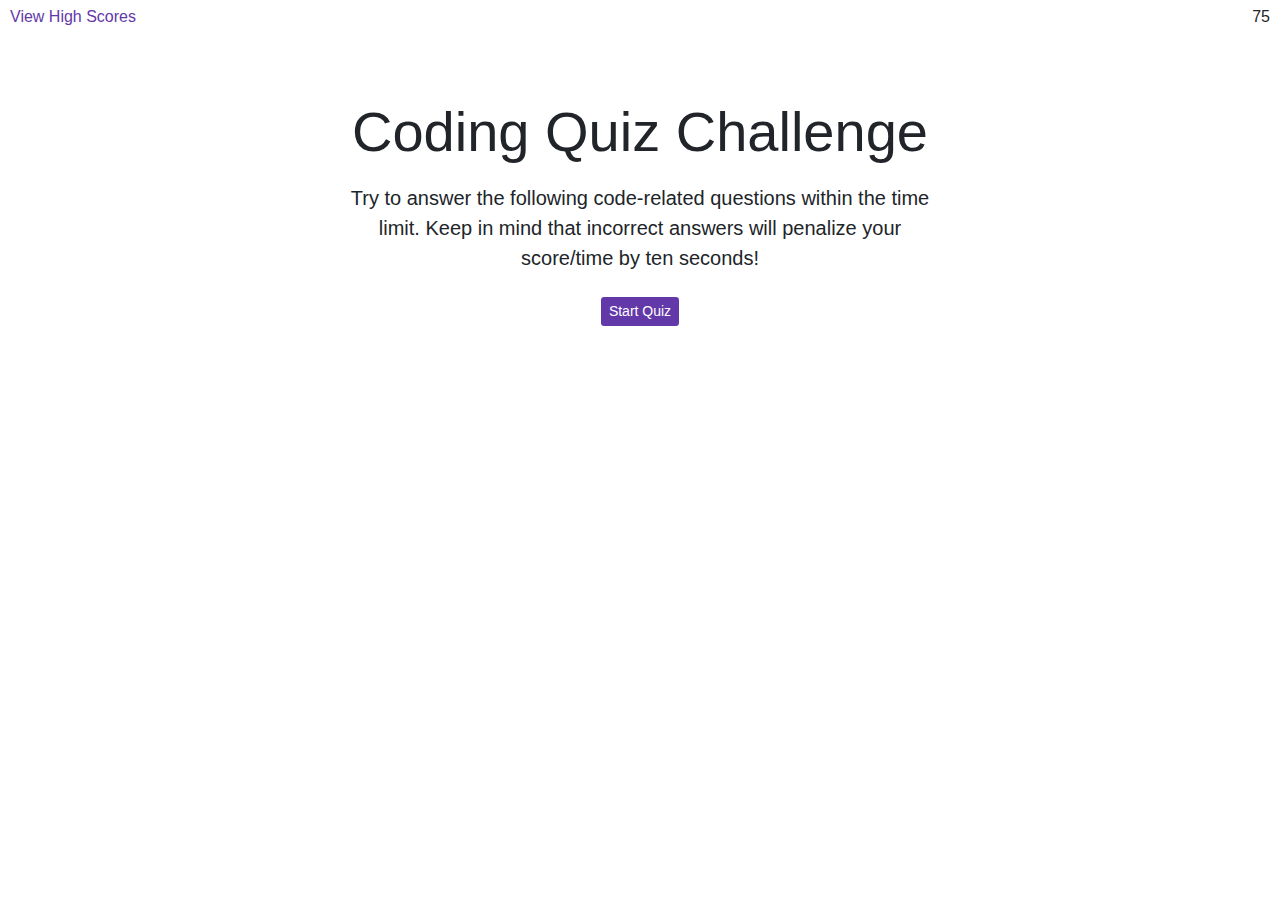
<file: index.html>
<!DOCTYPE html>
<html lang="en">
  <head>
    <meta charset="UTF-8" />
    <meta name="viewport" content="width=device-width, initial-scale=1" />
    <meta http-equiv="X-UA-Compatible" content="ie=edge" />
    <title>My Javascript Coding Quiz</title>
    <link
      rel="stylesheet"
      href="https://stackpath.bootstrapcdn.com/bootstrap/4.5.2/css/bootstrap.min.css"
      integrity="sha384-JcKb8q3iqJ61gNV9KGb8thSsNjpSL0n8PARn9HuZOnIxN0hoP+VmmDGMN5t9UJ0Z"
      crossorigin="anonymous"
    />
    <link rel="stylesheet" type="text/css" href="./assets/css/style.css" />
    <nav>
      <a id="high-scores" href="./highscores.html">View High Scores</a>
      <div id="timer">75</div>
    </nav>
  </head>
  <body>
    <div class="jumbotron jumbotron-fluid">
      <div id="startContainer" class="container col-lg-6">
          <h1 id="headline" class="display-4"></h1>
          <h2 id="question" class="display-8 text-left"></h2>
          <p id="pText" class="lead"></p>
          <button id="btn" class="btn btn-sm"></button>
          <div id="choices">
            <button id="btn1" type="submit" class="btn btn-sm"></button><br />
            <button id="btn2" type="submit" class="btn btn-sm"></button><br />
            <button id="btn3" type="submit" class="btn btn-sm"></button><br />
            <button id="btn4" type="submit" class="btn btn-sm"></button><br />
          </div>
          <form id="form" class="form-inline">
            <div class="form-group mb-2">
              <label for="exampleFormControlInput1">Enter your initials: </label>
            </div>
            <div class="form-group mx-sm-3 mb-2">
              <label for="text" class="sr-only">initials</label>
              <input
                type="text"
                class="form-control"
                id="initials"
                placeholder="initials"
              />
            </div>
            <button id="submitBtn" type="submit" class="btn btn-primary mb-2">submit</button>
          </form>
      </div>
      <footer class="container col-lg-6">
        <br />
        <div id="answer">
          <hr />
          <p id="answer-text"></p>
        </div>
      </footer>
    </div>

    <script src="./assets/js/script.js"></script>
    <script
      src="https://code.jquery.com/jquery-3.5.1.slim.min.js"
      integrity="sha384-DfXdz2htPH0lsSSs5nCTpuj/zy4C+OGpamoFVy38MVBnE+IbbVYUew+OrCXaRkfj"
      crossorigin="anonymous"
    ></script>
    <script
      src="https://cdn.jsdelivr.net/npm/popper.js@1.16.1/dist/umd/popper.min.js"
      integrity="sha384-9/reFTGAW83EW2RDu2S0VKaIzap3H66lZH81PoYlFhbGU+6BZp6G7niu735Sk7lN"
      crossorigin="anonymous"
    ></script>
    <script
      src="https://stackpath.bootstrapcdn.com/bootstrap/4.5.2/js/bootstrap.min.js"
      integrity="sha384-B4gt1jrGC7Jh4AgTPSdUtOBvfO8shuf57BaghqFfPlYxofvL8/KUEfYiJOMMV+rV"
      crossorigin="anonymous"
    ></script>
  </body>
</html>
</file>
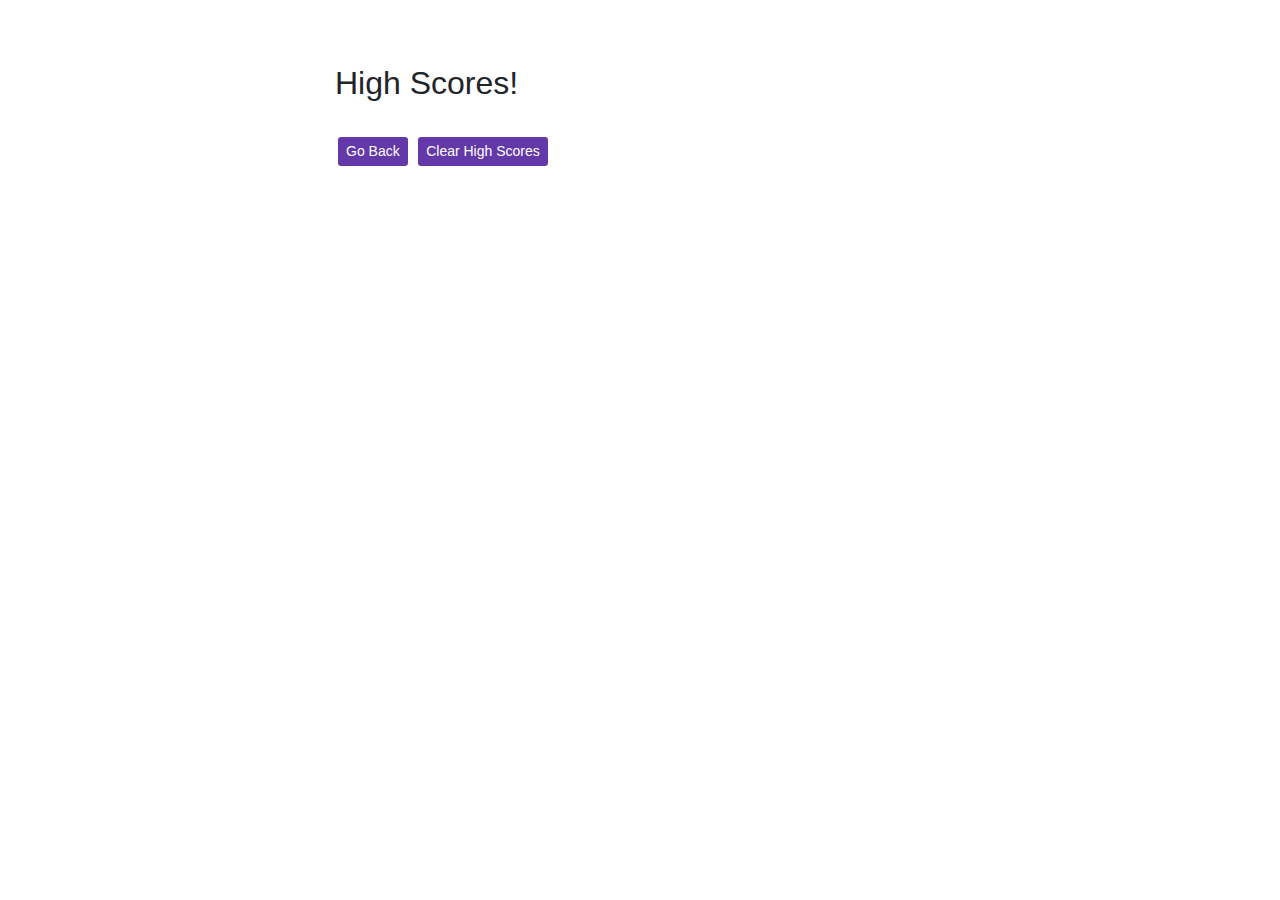
<file: highscores.html>
<!DOCTYPE html>
<html lang="en">
  <head>
    <meta charset="UTF-8" />
    <meta name="viewport" content="width=device-width, initial-scale=1" />
    <meta http-equiv="X-UA-Compatible" content="ie=edge" />
    <title>High Scores!</title>
    <link
      rel="stylesheet"
      href="https://stackpath.bootstrapcdn.com/bootstrap/4.5.2/css/bootstrap.min.css"
      integrity="sha384-JcKb8q3iqJ61gNV9KGb8thSsNjpSL0n8PARn9HuZOnIxN0hoP+VmmDGMN5t9UJ0Z"
      crossorigin="anonymous"
    />
    <link rel="stylesheet" type="text/css" href="./assets/css/style.css" />
  </head>
  <body>
    <div class="jumbotron jumbotron-fluid">
      <div id="startContainer" class="container col-lg-6 text-left">
        <h2 id="headline-HS" ; class="display-9 text-left"></h2>
        <div id="high-scores"></div>
        <br />
        <button id="btn1" type="submit" class="btn btn-sm"></button>
        <button id="btn2" type="submit" class="btn btn-sm"></button>
      </div>
    </div>

    <script src="./assets/js/highscores.js"></script>
    <script
      src="https://code.jquery.com/jquery-3.5.1.slim.min.js"
      integrity="sha384-DfXdz2htPH0lsSSs5nCTpuj/zy4C+OGpamoFVy38MVBnE+IbbVYUew+OrCXaRkfj"
      crossorigin="anonymous"
    ></script>
    <script
      src="https://cdn.jsdelivr.net/npm/popper.js@1.16.1/dist/umd/popper.min.js"
      integrity="sha384-9/reFTGAW83EW2RDu2S0VKaIzap3H66lZH81PoYlFhbGU+6BZp6G7niu735Sk7lN"
      crossorigin="anonymous"
    ></script>
    <script
      src="https://stackpath.bootstrapcdn.com/bootstrap/4.5.2/js/bootstrap.min.js"
      integrity="sha384-B4gt1jrGC7Jh4AgTPSdUtOBvfO8shuf57BaghqFfPlYxofvL8/KUEfYiJOMMV+rV"
      crossorigin="anonymous"
    ></script>
  </body>
</html>
</file>
<file: assets/css/style.css>
/* nav bar */

nav {
  padding-top: 5px;
  padding-left: 10px;
  padding-right: 10px;
}

#high-scores {
  color: #6338a9;
}

#high-scores:hover {
  color: #4f2a89;
  text-decoration: none;
}

#timer {
  float: right;
}

/* Start Quiz Page */

.jumbotron {
  background-color: white;
}

.container {
  text-align: center;
  padding: auto;
}

h1,
p,
button {
  padding: 5px;
}

/* Button Styling */
.btn {
  background-color: #6338a9;
  border: 0 none;
  padding: auto 10px;
  color: white;
  /* Removes blue bootstrap halo */
  margin: 3px;
}

.btn:hover {
  background-color: #4f2a89;
  border: 0 none;
  color: white;
}

.btn:focus, .btn:active {
  background-color: #6338a9;
  color: white;
  outline: 0 !important;
  box-shadow: none;
}

/* Choices/Answer Div */

#choices {
  padding-left: 20px;
}

#choices,
#answer {
  text-align: left;
}

#answer,
#answer-text {
  font-style: italic;
}
</file>
